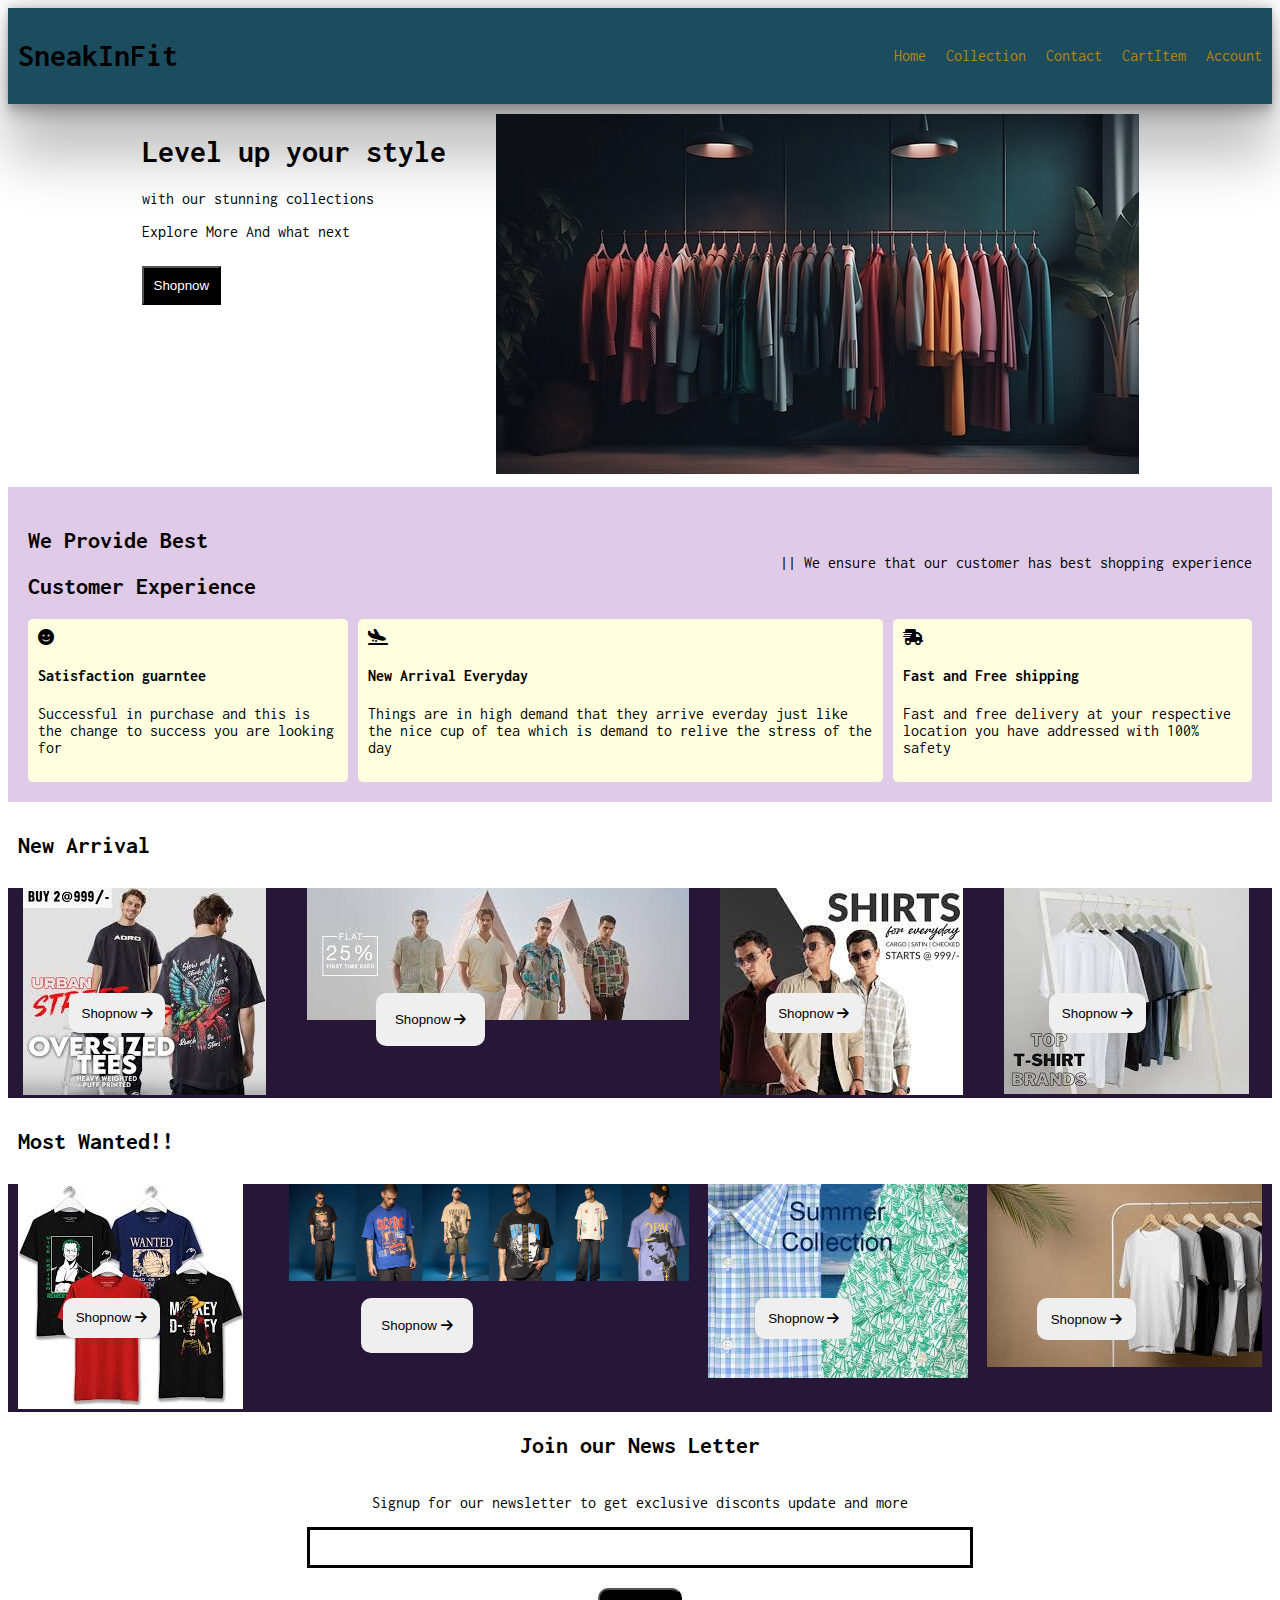
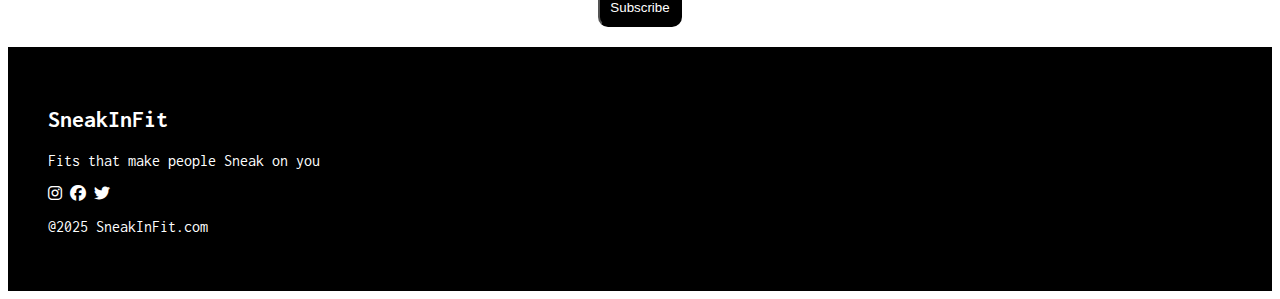
<file: index.html>
<!DOCTYPE html>
<html lang="en">
  <head>
    <meta charset="UTF-8" />
    <meta name="viewport" content="width=device-width, initial-scale=1.0" />
    <title>SneakInFit</title>
    <link rel="stylesheet" href="style.css" />
    <link rel="preconnect" href="https://fonts.googleapis.com" />
    <link rel="preconnect" href="https://fonts.gstatic.com" crossorigin />
    <link
      href="https://fonts.googleapis.com/css2?family=Inconsolata:wght@200..900&family=Poppins:ital,wght@0,100;0,200;0,300;0,400;0,500;0,600;0,700;0,800;0,900;1,100;1,200;1,300;1,400;1,500;1,600;1,700;1,800;1,900&family=Roboto+Condensed:ital,wght@0,100..900;1,100..900&family=Space+Mono:ital,wght@0,400;0,700;1,400;1,700&display=swap"
      rel="stylesheet"
    />
    <link
      rel="stylesheet"
      href="https://cdnjs.cloudflare.com/ajax/libs/font-awesome/6.7.2/css/all.min.css"
      integrity="sha512-Evv84Mr4kqVGRNSgIGL/F/aIDqQb7xQ2vcrdIwxfjThSH8CSR7PBEakCr51Ck+w+/U6swU2Im1vVX0SVk9ABhg=="
      crossorigin="anonymous"
      referrerpolicy="no-referrer"
    />
  </head>
  <body>
    
    <nav class="navbar">
        <h1>SneakInFit</h1>

        <div class="nav-links">
            <p class="nav-link"><a href="index.html">Home</a></p>
            <p class="nav-link"><a href="collection.html">Collection</a></p>
            <p class="nav-link"><a href="contact.html">Contact</a></p>
            <p class="nav-link"><a href="cart.html">CartItem</a></p>
            <p class="nav-link"><a href="profile.html">Account</a></p>


             </div>
            <div class="navbar-menu-toggle" onclick="shownavbar()">
            <i class="fa-solid fa-bars"></i>
            </div>
        </nav>

        <div class="side-navbar">
            <p style="text-align: right;" onclick="closenavbar()">
                <i class="fa-solid fa-xmark"></i>
                </p>
                <div class="side-nav-links">

                <p class="side-nav-link"><a href="index.html">Home</a></p>
            <p class="side-nav-link"><a href="collection.html">Collection</a></p>
            <p class="side-nav-link"><a href="contact.html">Contact</a></p>
            <p class="nav-link"><a href="cart.html">CartItem</a></p>
            <p class="nav-link"><a href="profile.html">Account</a></p>
            </div>
        </div>
        <!-- header -->
        <div class="header">
          <div>
            <h1>Level up your style</h1>
            <p>with our stunning collections</p>
            <p>Explore More And what next</p>
            <button class="header-button">Shopnow</button>
          </div>
          <div class="header-image">
            <img src="coll2.jpg" alt="">
          </div>
        </div>
        <!-- sevice -->
         <div class="service">
          <div class="service-container-1">
            <div>
              <h2>We Provide Best</h2>
              <h2>Customer Experience</h2>
            </div>
            <div>
              <p>|| We ensure that our customer has best shopping experience</p>
            </div>
          </div>
          <div class="service-container-2">
            <div>
              <i class="fa-solid fa-face-smile"></i>
              <h4>Satisfaction guarntee</h4>
              <p>Successful in purchase and this is the change to success you are looking for</p>
            </div>
            <div>
              <i class="fa-solid fa-plane-arrival"></i>
              <h4>New Arrival Everyday</h4>
              <p>Things are in high demand that they arrive everday just like the nice cup of tea which is demand to relive the stress of the day</p>
            </div>
            <div>
              <i class="fa-solid fa-truck-fast"></i>
              <h4>Fast and Free shipping</h4>
              <p>Fast and free delivery at your respective location you have addressed with 100% safety</p>
            </div>
          </div>
        </div>
        <div style="padding: 10px;"><h2>New Arrival</h2></div>
        <div class="new-arrival">
          <div class="new-arrival-container">
            <img src="new1.jpeg" alt="">
            <button>Shopnow <i class="fa-solid fa-arrow-right"></i></button>
          </div>
          <div class="new-arrival-container">
            <img src="new2.jpeg" alt="">
            <button>Shopnow <i class="fa-solid fa-arrow-right"></i></button>
          </div>
          <div class="new-arrival-container">
            <img src="3new.jpeg" alt="">
            <button>Shopnow <i class="fa-solid fa-arrow-right"></i></button>
          </div>
          <div class="new-arrival-container">
            <img src="4new.jpeg" alt="">
            <button>Shopnow <i class="fa-solid fa-arrow-right"></i></button>
          </div>

        </div>
        <div style="padding: 10px;"><h2>Most Wanted!!</h2></div>
        <div class="new-arrival">
          <div class="new-arrival-container">
            <img src="1most.jpeg" alt="">
            <button>Shopnow <i class="fa-solid fa-arrow-right"></i></button>
          </div>
          <div class="new-arrival-container">
            <img src="2most.webp" alt="" width="400px">
            <button>Shopnow <i class="fa-solid fa-arrow-right"></i></button>
          </div>
          <div class="new-arrival-container">
            <img src="3most.jpeg" alt="">
            <button>Shopnow <i class="fa-solid fa-arrow-right"></i></button>
          </div>
          <div class="new-arrival-container">
            <img src="coll3.jpeg" alt="">
            <button>Shopnow <i class="fa-solid fa-arrow-right"></i></button>
          </div>

        </div>
        <!-- News -->
         <div class="news">
          <h2>Join our News Letter</h2>
          <p>Signup for our newsletter to get exclusive disconts update and more</p>
          <div>
            <input type="text" class="search">
          </div>
          <div><button>Subscribe</button></div>
         </div>

         <!-- footerr -->
        <div class="footer">
        <div class="footer-container">
          <div class="footer-box-1">
            <h2 class="headingtext">SneakInFit</h2>
            <p>Fits that make people Sneak on you</p>
            <div class="footer-icon">
              <i class="fa-brands fa-instagram" style="color: white;"></i>
              <i class="fa-brands fa-facebook" style="color: white;"></i>
              <i class="fa-brands fa-twitter" style="color: white;"></i>
            </div>
          </div>
        </div>  
        <p>@2025 SneakInFit.com</p>
        </div>  
        <script src="script.js"></script>
  </body>
</html>
</file>
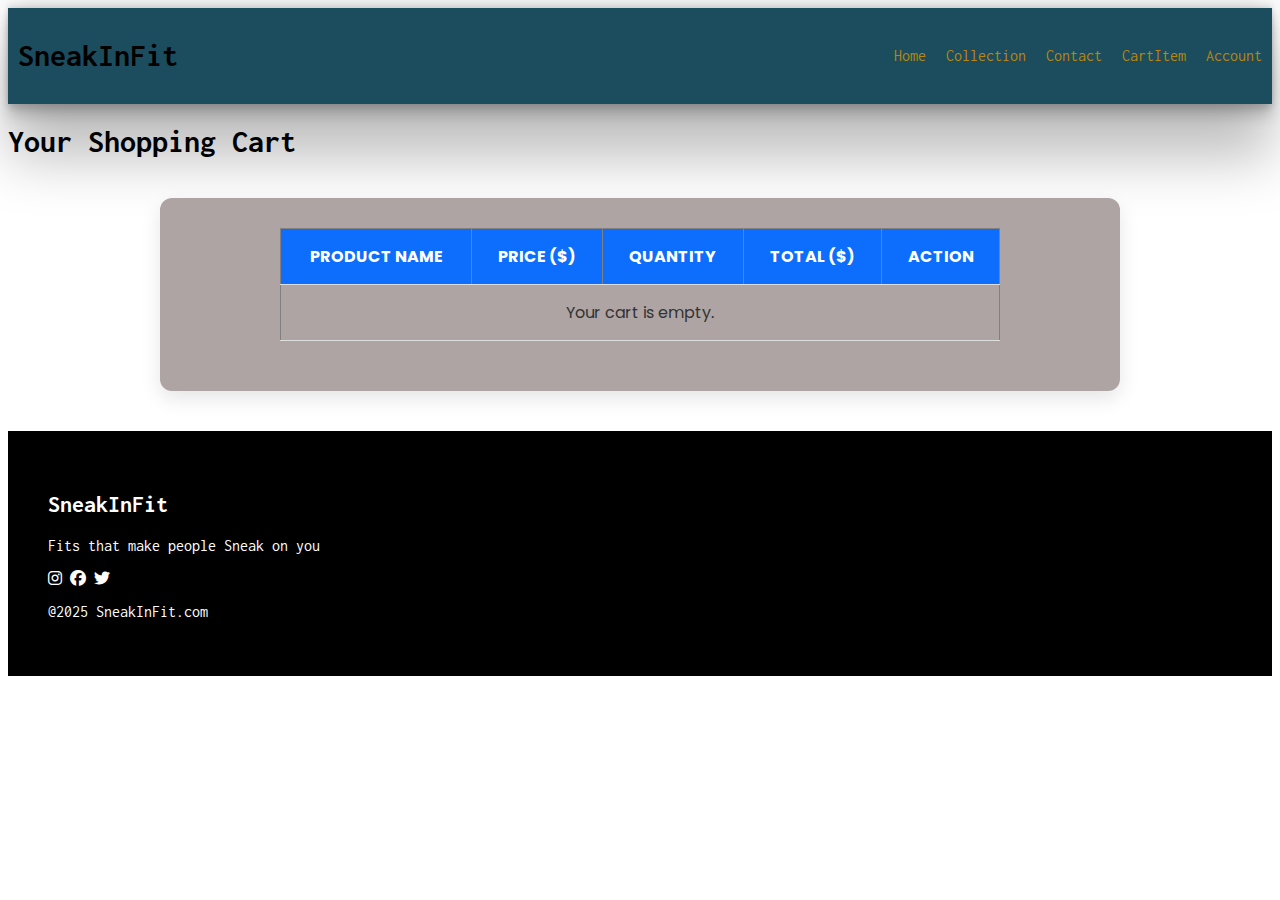
<file: cart.html>
<!DOCTYPE html>
<html lang="en">
  <head>
    <meta charset="UTF-8" />
    <meta name="viewport" content="width=device-width, initial-scale=1.0" />
    <title>Document</title>
    <link rel="stylesheet" href="style.css" />
    <link rel="preconnect" href="https://fonts.googleapis.com" />
    <link rel="preconnect" href="https://fonts.gstatic.com" crossorigin />
    <link
      href="https://fonts.googleapis.com/css2?family=Inconsolata:wght@200..900&family=Poppins:ital,wght@0,100;0,200;0,300;0,400;0,500;0,600;0,700;0,800;0,900;1,100;1,200;1,300;1,400;1,500;1,600;1,700;1,800;1,900&family=Roboto+Condensed:ital,wght@0,100..900;1,100..900&family=Space+Mono:ital,wght@0,400;0,700;1,400;1,700&display=swap"
      rel="stylesheet"
    />
    <link
      rel="stylesheet"
      href="https://cdnjs.cloudflare.com/ajax/libs/font-awesome/6.7.2/css/all.min.css"
      integrity="sha512-Evv84Mr4kqVGRNSgIGL/F/aIDqQb7xQ2vcrdIwxfjThSH8CSR7PBEakCr51Ck+w+/U6swU2Im1vVX0SVk9ABhg=="
      crossorigin="anonymous"
      referrerpolicy="no-referrer"
    />
  </head>
  <body>
    
    <nav class="navbar">
        <h1>SneakInFit</h1>

        <div class="nav-links">
           <p class="nav-link"><a href="index.html">Home</a></p>
            <p class="nav-link"><a href="collection.html">Collection</a></p>
            <p class="nav-link"><a href="contact.html">Contact</a></p>
            <p class="nav-link"><a href="cart.html">CartItem</a></p>
            <p class="nav-link"><a href="profile.html">Account</a></p>
             </div>
            <div class="navbar-menu-toggle" onclick="shownavbar()">
            <i class="fa-solid fa-bars"></i>
            </div>
        </nav>

        <div class="side-navbar">
            <p style="text-align: right;" onclick="closenavbar()">
                <i class="fa-solid fa-xmark"></i>
                </p>
                <div class="side-nav-links">
                    <p class="side-nav-link"><a href="index.html">Home</a></p>
            <p class="side-nav-link"><a href="collection.html">Collection</a></p>
            <p class="side-nav-link"><a href="contact.html">Contact</a></p>
            <p class="nav-link"><a href="cart.html">CartItem</a></p>
            <p class="nav-link"><a href="profile.html">Account</a></p>

                
            </div>
        </div>
        <h1>Your Shopping Cart</h1>

  <div class="cart-container">
    <table id="cart-table" border="1" style="width: 80%; margin: auto; border-collapse: collapse;">
      <thead>
        <tr>
          <th>Product Name</th>
          <th>Price ($)</th>
          <th>Quantity</th>
          <th>Total ($)</th>
          <th>Action</th>
        </tr>
      </thead>
      <tbody id="cart-items">
        <!-- Cart items will be injected here -->
      </tbody>
    </table>
    <div id="cart-total" style="text-align: right; margin-right: 10%;">
      <!-- Total price will be displayed here -->
       <p>Pay now</p>
    </div>
  </div>


  
            </div>
        </div>
         <!-- footerr -->
        <div class="footer">
        <div class="footer-container">
          <div class="footer-box-1">
            <h2 class="headingtext">SneakInFit</h2>
            <p>Fits that make people Sneak on you</p>
            <div class="footer-icon">
              <i class="fa-brands fa-instagram" style="color: white;"></i>
              <i class="fa-brands fa-facebook" style="color: white;"></i>
              <i class="fa-brands fa-twitter" style="color: white;"></i>
            </div>
          </div>
        </div>  
        <p>@2025 SneakInFit.com</p>
        </div>  
        <script src="collection.js"></script>
        <script src="cart.js"></script>
  </body>
</html>
</file>
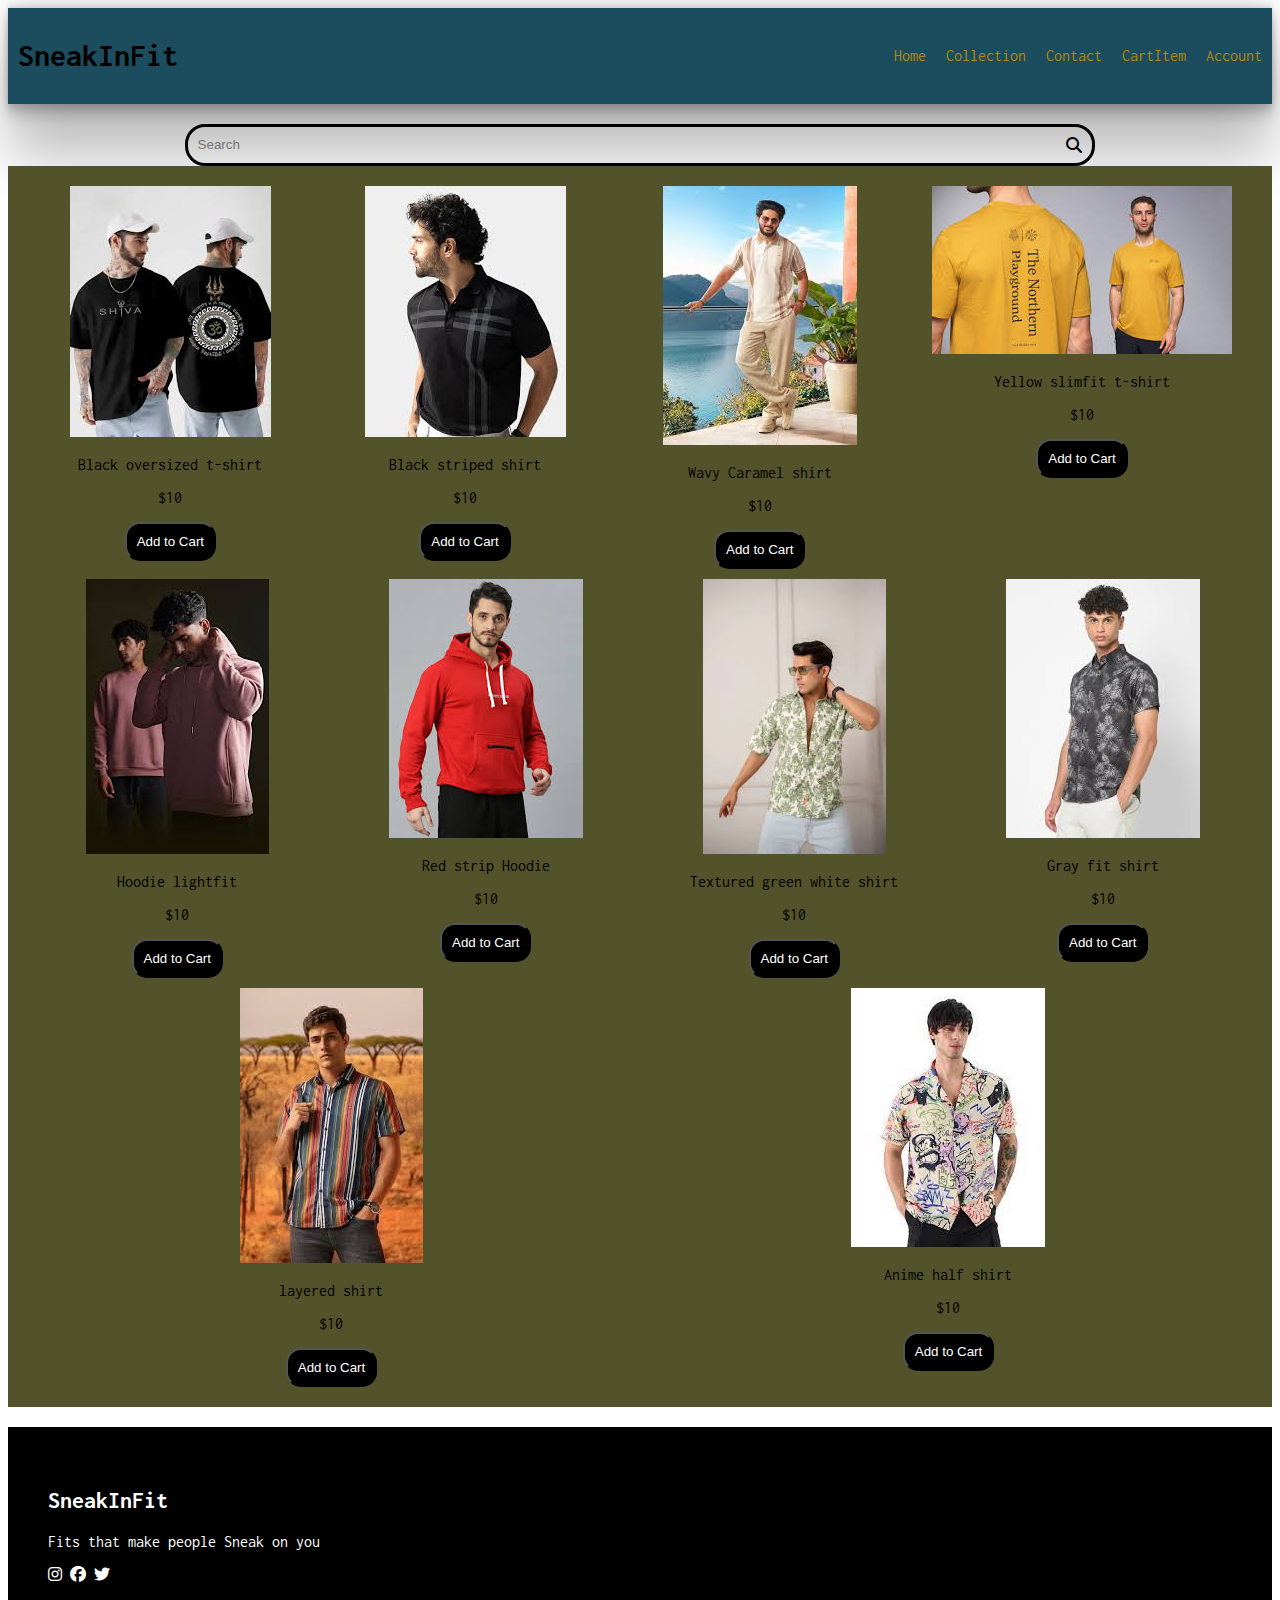
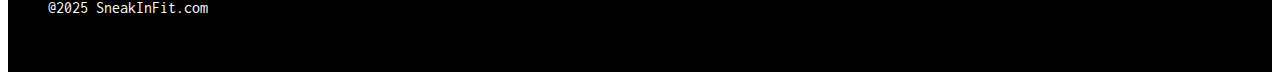
<file: collection.html>
<!DOCTYPE html>
<html lang="en">
  <head>
    <meta charset="UTF-8" />
    <meta name="viewport" content="width=device-width, initial-scale=1.0" />
    <title>Document</title>
    <link rel="stylesheet" href="style.css" />
    <link rel="preconnect" href="https://fonts.googleapis.com" />
    <link rel="preconnect" href="https://fonts.gstatic.com" crossorigin />
    <link
      href="https://fonts.googleapis.com/css2?family=Inconsolata:wght@200..900&family=Poppins:ital,wght@0,100;0,200;0,300;0,400;0,500;0,600;0,700;0,800;0,900;1,100;1,200;1,300;1,400;1,500;1,600;1,700;1,800;1,900&family=Roboto+Condensed:ital,wght@0,100..900;1,100..900&family=Space+Mono:ital,wght@0,400;0,700;1,400;1,700&display=swap"
      rel="stylesheet"
    />
    <link
      rel="stylesheet"
      href="https://cdnjs.cloudflare.com/ajax/libs/font-awesome/6.7.2/css/all.min.css"
      integrity="sha512-Evv84Mr4kqVGRNSgIGL/F/aIDqQb7xQ2vcrdIwxfjThSH8CSR7PBEakCr51Ck+w+/U6swU2Im1vVX0SVk9ABhg=="
      crossorigin="anonymous"
      referrerpolicy="no-referrer"
    />
  </head>
  <body>
    
    <nav class="navbar">
        <h1>SneakInFit</h1>

        <div class="nav-links">
            <p class="nav-link"><a href="index.html">Home</a></p>
            <p class="nav-link"><a href="collection.html">Collection</a></p>
            <p class="nav-link"><a href="contact.html">Contact</a></p>
            <p class="nav-link"><a href="cart.html">CartItem</a></p>
            <p class="nav-link"><a href="profile.html">Account</a></p>
             </div>
            <div class="navbar-menu-toggle" onclick="shownavbar()">
            <i class="fa-solid fa-bars"></i>
            </div>
        </nav>

        <div class="side-navbar">
            <p style="text-align: right;" onclick="closenavbar()">
                <i class="fa-solid fa-xmark"></i>
                </p>
                <div class="side-nav-links">

               <p class="side-nav-link"><a href="index.html">Home</a></p>
            <p class="side-nav-link"><a href="collection.html">Collection</a></p>
            <p class="side-nav-link"><a href="contact.html">Contact</a></p>
            <p class="nav-link"><a href="cart.html">CartItem</a></p>
            <p class="nav-link"><a href="profile.html">Account</a></p>
            </div>
        </div>
     <!-- product -->
      <div class="product-section">
        <form class="product-search">
            <input type="text" id="search" placeholder="Search">
            <i class="fa-solid fa-magnifying-glass"></i>
        </form>
        <div class="products" id="products">
          <div class="product-box">
            <img src="1col.jpeg" alt="">
            <p>Black oversized t-shirt</p>
            <p>$10</p>
            
    <button onclick="addToCart('Black oversized t-shirt', 10)">Add to Cart</button>
            </div>
            <div class="product-box">
            <img src="2col.jpeg" alt="">
            <p>Black striped shirt</p>
            <p>$10</p>
    <button onclick="addToCart('Black striped shirt', 10)">Add to Cart</button>
            </div>
            <div class="product-box">
            <img src="3col.jpeg" alt="">
            <p> Wavy Caramel shirt</p>
            <p>$10</p>
    <button onclick="addToCart('Wavy Caramel shirt', 10)">Add to Cart</button>
            </div>
            <div class="product-box">
            <img src="4col.jpeg" alt="">
            <p>Yellow slimfit t-shirt</p>
            <p>$10</p>
    <button onclick="addToCart('Yellow slimfit t-shirt', 10)">Add to Cart</button>
            </div>
            <div class="product-box">
            <img src="5col.jpeg" alt="">
            <p>Hoodie lightfit</p>
            <p>$10</p>
    <button onclick="addToCart('Hoodie lightfit', 10)">Add to Cart</button>
            </div>
            <div class="product-box">
            <img src="6col.jpeg" alt="">
            <p>Red strip Hoodie</p>
            <p>$10</p>
    <button onclick="addToCart('Red strip Hoodie', 10)">Add to Cart</button>
            </div>
            <div class="product-box">
            <img src="7col.jpeg" alt="">
            <p>Textured green white shirt</p>
            <p>$10</p>
    <button onclick="addToCart('Textured green white shirt', 10)">Add to Cart</button>
            </div>
            <div class="product-box">
            <img src="8col.jpeg" alt="">
            <p>Gray fit shirt</p>
            <p>$10</p>
    <button onclick="addToCart('Gray fit shirt', 10)">Add to Cart</button>
            </div>
            <div class="product-box">
            <img src="9col.jpeg" alt="">
            <p>layered shirt</p>
            <p>$10</p>
    <button onclick="addToCart('layered shirt', 10)">Add to Cart</button>
            </div>
            <div class="product-box">
            <img src="10col.jpeg" alt="">
            <p>Anime half shirt</p>
            <p>$10</p>
    <button onclick="addToCart('Anime half shirt', 10)">Add to Cart</button>
            </div>
      </div>

         <!-- footerr -->
        <div class="footer">
        <div class="footer-container">
          <div class="footer-box-1">
            <h2 class="headingtext">SneakInFit</h2>
            <p>Fits that make people Sneak on you</p>
            <div class="footer-icon">
              <i class="fa-brands fa-instagram" style="color: white;"></i>
              <i class="fa-brands fa-facebook" style="color: white;"></i>
              <i class="fa-brands fa-twitter" style="color: white;"></i>
            </div>
          </div>
        </div>  
        <p>@2025 SneakInFit.com</p>
        </div>  
        <script src="collection.js"></script>
  </body>
</html>
</file>
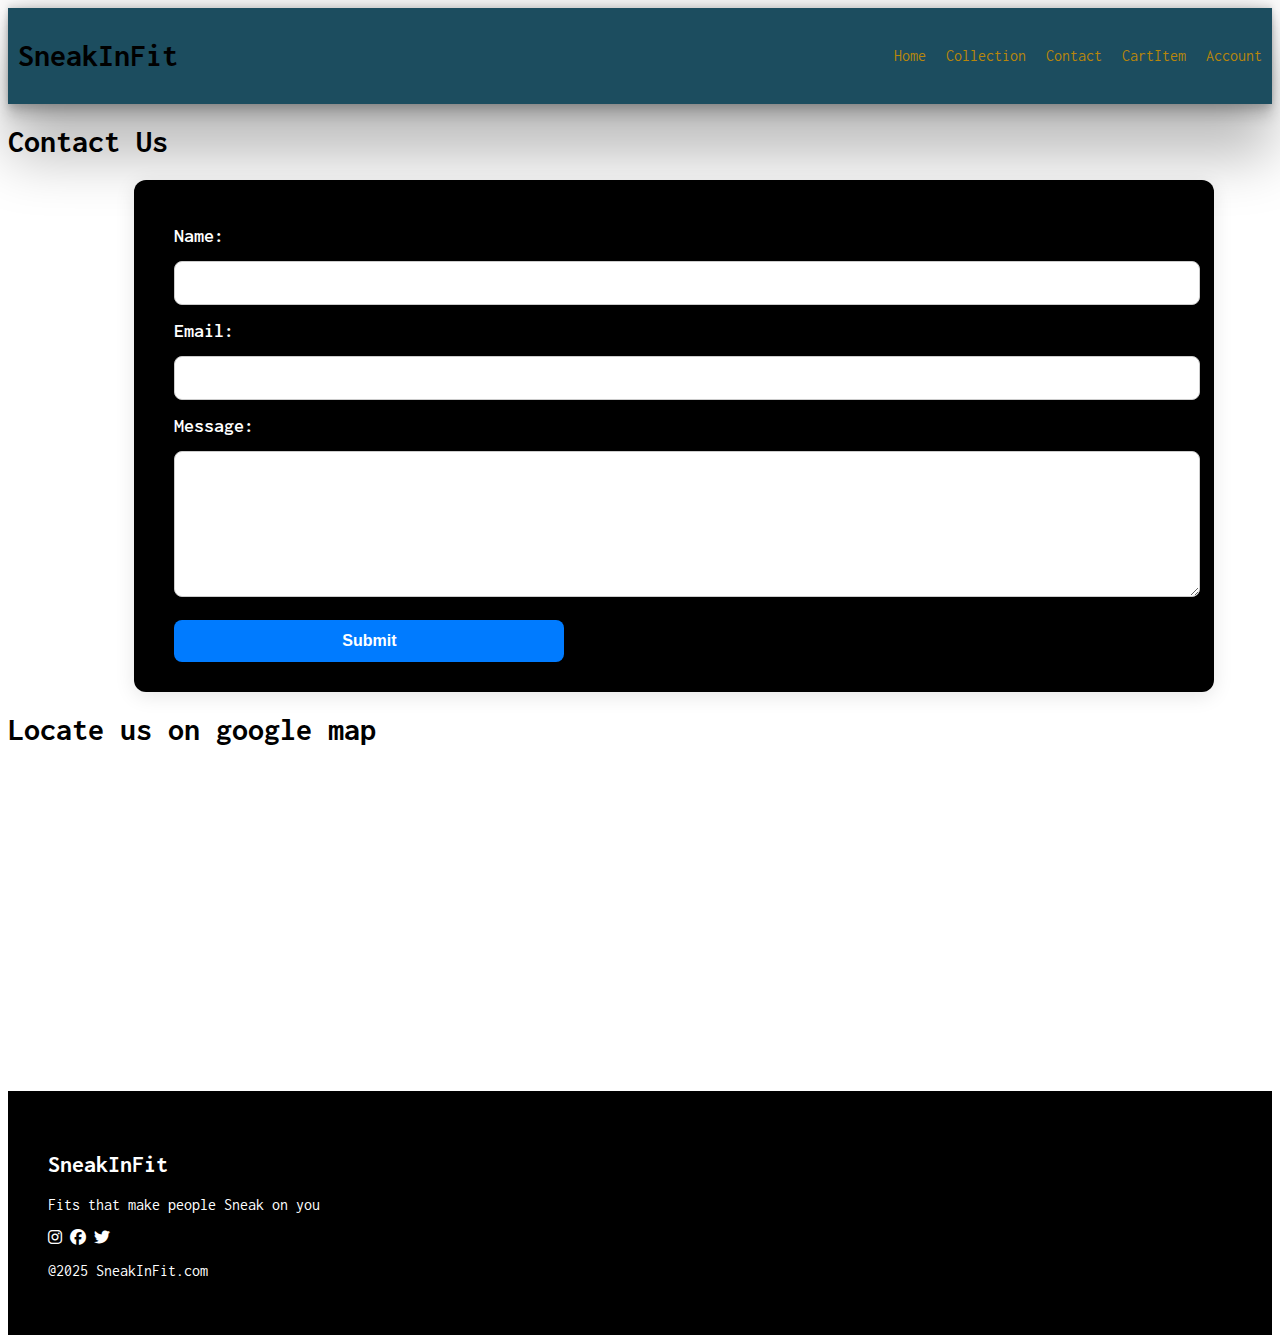
<file: contact.html>
<!DOCTYPE html>
<html lang="en">
  <head>
    <meta charset="UTF-8" />
    <meta name="viewport" content="width=device-width, initial-scale=1.0" />
    <title>Document</title>
    <link rel="stylesheet" href="style.css" />
    <link rel="preconnect" href="https://fonts.googleapis.com" />
    <link rel="preconnect" href="https://fonts.gstatic.com" crossorigin />
    <link
      href="https://fonts.googleapis.com/css2?family=Inconsolata:wght@200..900&family=Poppins:ital,wght@0,100;0,200;0,300;0,400;0,500;0,600;0,700;0,800;0,900;1,100;1,200;1,300;1,400;1,500;1,600;1,700;1,800;1,900&family=Roboto+Condensed:ital,wght@0,100..900;1,100..900&family=Space+Mono:ital,wght@0,400;0,700;1,400;1,700&display=swap"
      rel="stylesheet"
    />
    <link
      rel="stylesheet"
      href="https://cdnjs.cloudflare.com/ajax/libs/font-awesome/6.7.2/css/all.min.css"
      integrity="sha512-Evv84Mr4kqVGRNSgIGL/F/aIDqQb7xQ2vcrdIwxfjThSH8CSR7PBEakCr51Ck+w+/U6swU2Im1vVX0SVk9ABhg=="
      crossorigin="anonymous"
      referrerpolicy="no-referrer"
    />
  </head>
  <body>
    
    <nav class="navbar">
        <h1>SneakInFit</h1>

        <div class="nav-links">
           <p class="nav-link"><a href="index.html">Home</a></p>
            <p class="nav-link"><a href="collection.html">Collection</a></p>
            <p class="nav-link"><a href="contact.html">Contact</a></p>
            <p class="nav-link"><a href="cart.html">CartItem</a></p>
            <p class="nav-link"><a href="profile.html">Account</a></p>
             </div>
            <div class="navbar-menu-toggle" onclick="shownavbar()">
            <i class="fa-solid fa-bars"></i>
            </div>
        </nav>

        <div class="side-navbar">
            <p style="text-align: right;" onclick="closenavbar()">
                <i class="fa-solid fa-xmark"></i>
                </p>
                <div class="side-nav-links">
                    <p class="side-nav-link"><a href="index.html">Home</a></p>
            <p class="side-nav-link"><a href="collection.html">Collection</a></p>
            <p class="side-nav-link"><a href="contact.html">Contact</a></p>
            <p class="nav-link"><a href="cart.html">CartItem</a></p>
            <p class="nav-link"><a href="profile.html">Account</a></p>
                
            </div>
        </div>
        <h1>Contact Us</h1>

  <div class="contact-container">
    <form action="#" method="post">
      <label for="name">Name:</label>
      <input type="text" id="name" name="name" required>

      <label for="email">Email:</label>
      <input type="email" id="email" name="email" required>

      <label for="message">Message:</label>
      <textarea id="message" name="message" required></textarea>

      <button type="submit">Submit</button>
    </form>
    
  </div>
  <div class="map" width="100%">
    <h1>Locate us on google map</h1>
      <iframe src="https://www.google.com/maps/embed?pb=!1m18!1m12!1m3!1d3021.984624837686!2d-73.83626211499309!3d40.76236289760712!2m3!1f0!2f0!3f0!3m2!1i1024!2i768!4f13.1!3m3!1m2!1s0x89c2600feab8eaf3%3A0x4a24aa051149d696!2s123%20Main%20St%20%234b%2C%20Queens%2C%20NY%2010001%2C%20USA!5e0!3m2!1sen!2sin!4v1750784892694!5m2!1sen!2sin" width="100%" height="300" style="border:0;" allowfullscreen="" loading="lazy" referrerpolicy="no-referrer-when-downgrade"></iframe>
    </div>
         <!-- footerr -->
        <div class="footer">
        <div class="footer-container">
          <div class="footer-box-1">
            <h2 class="headingtext">SneakInFit</h2>
            <p>Fits that make people Sneak on you</p>
            <div class="footer-icon">
              <i class="fa-brands fa-instagram" style="color: white;"></i>
              <i class="fa-brands fa-facebook" style="color: white;"></i>
              <i class="fa-brands fa-twitter" style="color: white;"></i>
            </div>
          </div>
        </div>  
        <p>@2025 SneakInFit.com</p>
        </div>  
        <script src="collection.js"></script>
  </body>
</html>
</file>
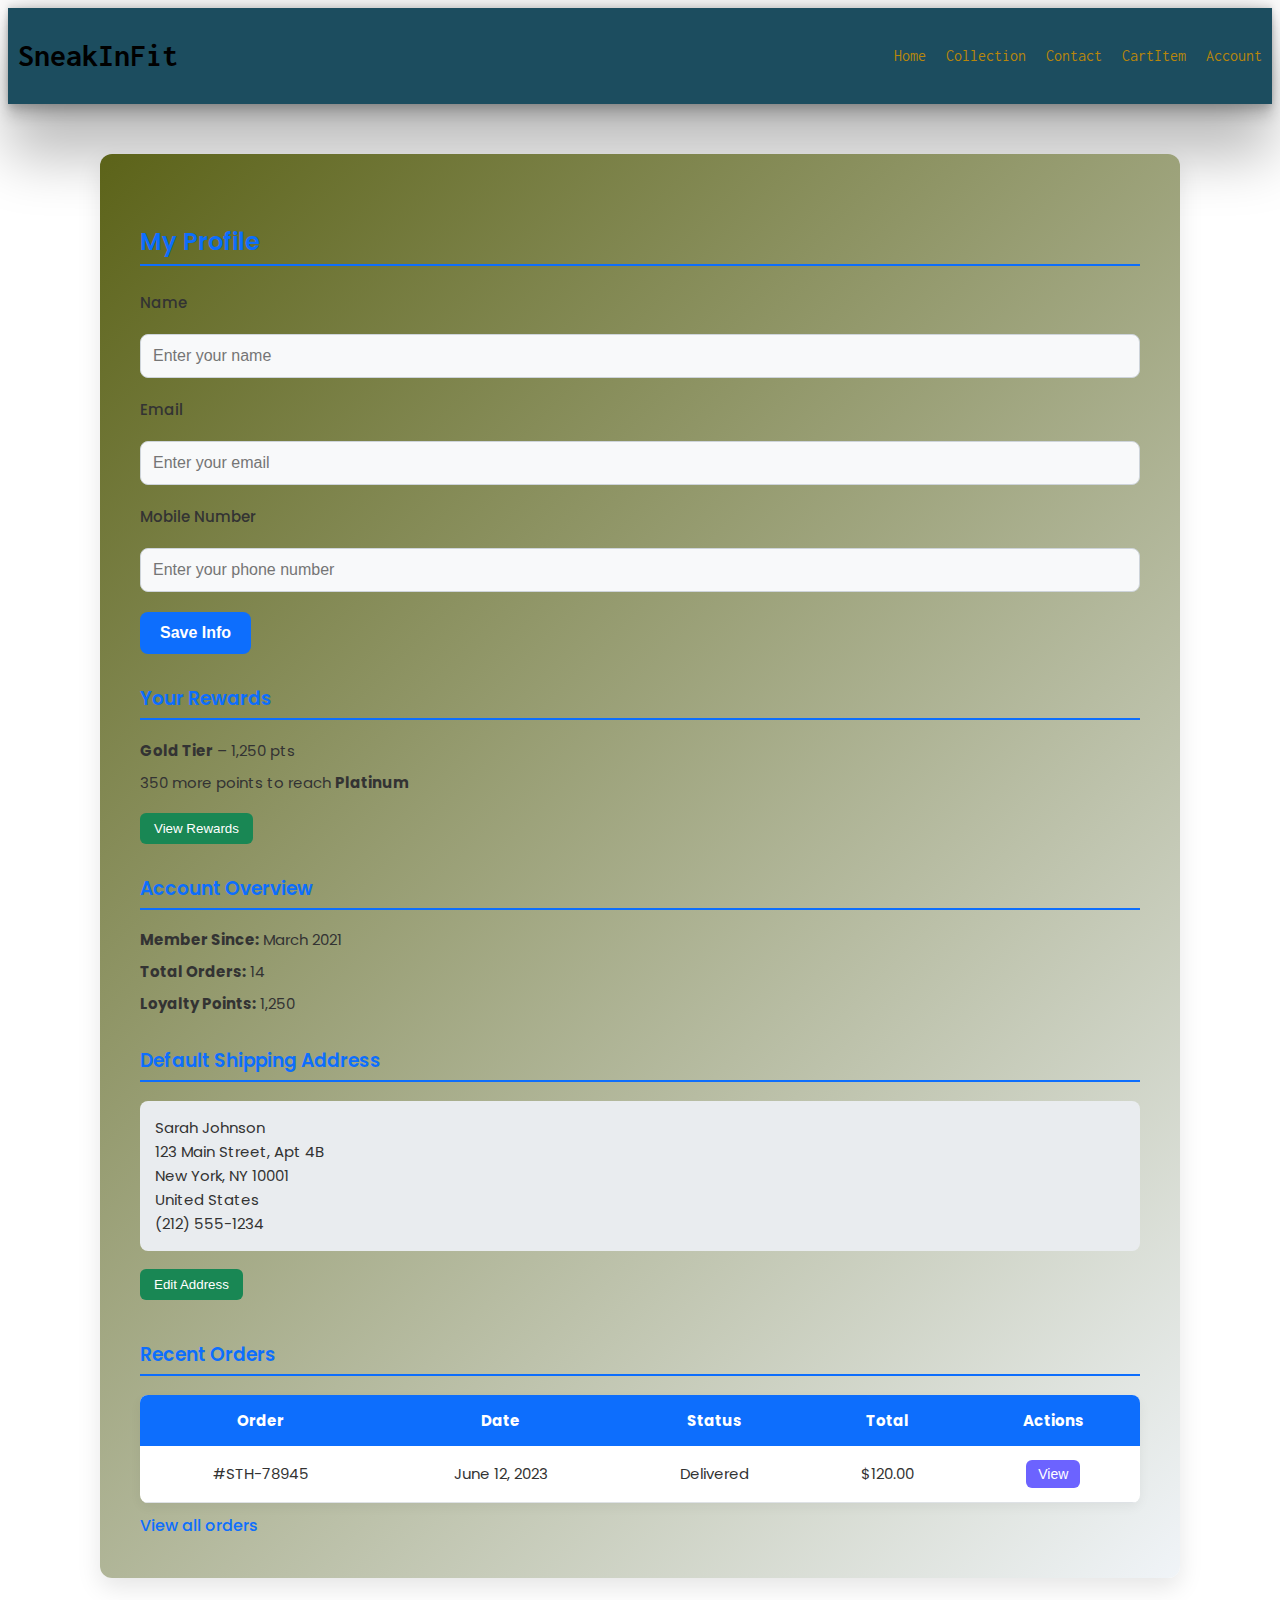
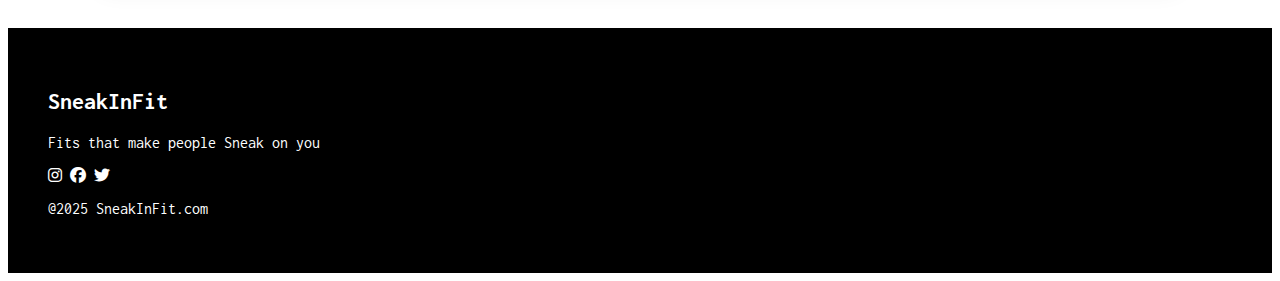
<file: profile.html>
<!DOCTYPE html>
<html lang="en">
  <head>
    <meta charset="UTF-8" />
    <meta name="viewport" content="width=device-width, initial-scale=1.0" />
    <title>Document</title>
    <link rel="stylesheet" href="style.css" />
    <link rel="preconnect" href="https://fonts.googleapis.com" />
    <link rel="preconnect" href="https://fonts.gstatic.com" crossorigin />
    <link
      href="https://fonts.googleapis.com/css2?family=Inconsolata:wght@200..900&family=Poppins:ital,wght@0,100;0,200;0,300;0,400;0,500;0,600;0,700;0,800;0,900;1,100;1,200;1,300;1,400;1,500;1,600;1,700;1,800;1,900&family=Roboto+Condensed:ital,wght@0,100..900;1,100..900&family=Space+Mono:ital,wght@0,400;0,700;1,400;1,700&display=swap"
      rel="stylesheet"
    />
    <link
      rel="stylesheet"
      href="https://cdnjs.cloudflare.com/ajax/libs/font-awesome/6.7.2/css/all.min.css"
      integrity="sha512-Evv84Mr4kqVGRNSgIGL/F/aIDqQb7xQ2vcrdIwxfjThSH8CSR7PBEakCr51Ck+w+/U6swU2Im1vVX0SVk9ABhg=="
      crossorigin="anonymous"
      referrerpolicy="no-referrer"
    />
  </head>
  <body>
    
    <nav class="navbar">
        <h1>SneakInFit</h1>

        <div class="nav-links">
           <p class="nav-link"><a href="index.html">Home</a></p>
            <p class="nav-link"><a href="collection.html">Collection</a></p>
            <p class="nav-link"><a href="contact.html">Contact</a></p>
            <p class="nav-link"><a href="cart.html">CartItem</a></p>
            <p class="nav-link"><a href="profile.html">Account</a></p>
             </div>
            <div class="navbar-menu-toggle" onclick="shownavbar()">
            <i class="fa-solid fa-bars"></i>
            </div>
        </nav>

        <div class="side-navbar">
            <p style="text-align: right;" onclick="closenavbar()">
                <i class="fa-solid fa-xmark"></i>
                </p>
                <div class="side-nav-links">
                   <p class="side-nav-link"><a href="index.html">Home</a></p>
            <p class="side-nav-link"><a href="collection.html">Collection</a></p>
            <p class="side-nav-link"><a href="contact.html">Contact</a></p>
            <p class="nav-link"><a href="cart.html">CartItem</a></p>
            <p class="nav-link"><a href="profile.html">Account</a></p>
                
            </div>
        </div>
        <div class="profile-container">
    <h2>My Profile</h2>

    <!-- Personal Info Form -->
    <form class="profile-form">
      <label for="name">Name</label>
      <input type="text" id="name" placeholder="Enter your name" required />

      <label for="email">Email</label>
      <input type="email" id="email" placeholder="Enter your email" required />

      <label for="phone">Mobile Number</label>
      <input type="tel" id="phone" placeholder="Enter your phone number" required />

      <button type="submit">Save Info</button>
    </form>

    <!-- Rewards and Account Overview -->
    <div class="account-section">
      <h3>Your Rewards</h3>
      <p><strong>Gold Tier</strong> – 1,250 pts</p>
      <p>350 more points to reach <strong>Platinum</strong></p>
      <button class="view-rewards">View Rewards</button>

      <h3>Account Overview</h3>
      <p><strong>Member Since:</strong> March 2021</p>
      <p><strong>Total Orders:</strong> 14</p>
      <p><strong>Loyalty Points:</strong> 1,250</p>
    </div>

    <!-- Default Address -->
    <div class="address-section">
      <h3>Default Shipping Address</h3>
      <address>
        Sarah Johnson<br/>
        123 Main Street, Apt 4B<br/>
        New York, NY 10001<br/>
        United States<br/>
        (212) 555-1234
      </address>
      <button class="edit-address">Edit Address</button>
    </div>

    <!-- Recent Orders -->
    <div class="orders-section">
      <h3>Recent Orders</h3>
      <table class="orders-table">
        <thead>
          <tr>
            <th>Order</th>
            <th>Date</th>
            <th>Status</th>
            <th>Total</th>
            <th>Actions</th>
          </tr>
        </thead>
        <tbody>
          <tr>
            <td>#STH-78945</td>
            <td>June 12, 2023</td>
            <td>Delivered</td>
            <td>$120.00</td>
            <td><button class="view-btn">View</button></td>
          </tr>
        </tbody>
      </table>
      <a href="#">View all orders</a>
    </div>
  </div>

         <!-- footerr -->
        <div class="footer">
        <div class="footer-container">
          <div class="footer-box-1">
            <h2 class="headingtext">SneakInFit</h2>
            <p>Fits that make people Sneak on you</p>
            <div class="footer-icon">
              <i class="fa-brands fa-instagram" style="color: white;"></i>
              <i class="fa-brands fa-facebook" style="color: white;"></i>
              <i class="fa-brands fa-twitter" style="color: white;"></i>
            </div>
          </div>
        </div>  
        <p>@2025 SneakInFit.com</p>
        </div>  
        <script src="collection.js"></script>
  </body>
</html>
</file>
<file: style.css>
*{
    margin: o;
    padding: 0;

}
body{
    font-family: "Inconsolata", monospace;
    background-color: white;
}
.navbar{
    display: flex;
    justify-content: space-between;
    align-items: center;
    padding: 10px;
    background-color: rgb(28, 77, 95);
    box-shadow: rgba(0, 0, 0, 0.25) 0px 54px 55px, rgba(0, 0, 0, 0.12) 0px -12px 30px, rgba(0, 0, 0, 0.12) 0px 4px 6px, rgba(0, 0, 0, 0.17) 0px 12px 13px, rgba(0, 0, 0, 0.09) 0px -3px 5px;;
}
.nav-links{
    display: flex;
    column-gap: 20px;
}
.nav-links a{
    text-decoration: none;
    color: darkgoldenrod;
}
.nav-links a:hover{
    text-decoration:underline;
    color: darkgoldenrod;
}
.navbar-menu-toggle{
    display: none;
}
@media screen and (max-width:900px){
    .navbar-menu-toggle{
        display: block;
    }
    .nav-links{
        display: none;

    }
    .header-image{
        display: none;
    }
    .service-container-1{
        display:none;
    }
    .service-container-2{
        flex-direction: column;
    }
}
.side-navbar{
    background-color: darkgoldenrod;
    color:white;
    top: 0;
    left: -60%;
    width: 50%;
    height: 100%;
    position: fixed;
    padding: 20px;
    transition: 2s
    


}
.side-nav-links a{
    text-decoration:none;
    
    color: white;

}
.side-nav-link{
    margin-bottom: 40px;

}
.side-nav-links a:hover{
    text-decoration: underline;
    
}
/*header*/
.header{
    display: flex;
    justify-content: center;
    gap: 50px;
    background-color:transparent;
    padding: 10px;
}

.header-button{
    padding: 10px;
    margin-top: 10px;
    background-color: black;
    color: white;
    cursor: pointer;
}
/*service*/
.service{
    padding: 20px;
    background-color: rgb(223, 202, 232);
}
.service-container-1{
    display: flex;
    justify-content: space-between;
    align-items: center;
}
.service-container-2{
    display: flex;
    justify-content: center;
    align-items: center;
    gap: 10px;
}
.service-container-2 div{
    background-color: lightyellow;
    border-radius: 5px;
    padding: 10px;

}
/*newarrival*/
.new-arrival{
    display: flex;
    justify-content: space-around;
    flex-wrap: wrap;
    background-color: #261738;
}
.new-arrival-container{
    position: relative;
    flex-basis: 20%;
}
.new-arrival button{
    padding: 5%;
    color: black;
    position: absolute;
    top: 50%;
    left: 18%;
    border-radius: 10px;
    border: none;

}
/*news section*/
.news{
    display: flex;
    flex-direction: column;
    align-items: center;
}
.news input{
    padding: 10px;
    width: 50dvw;
    margin-bottom: 10px;
    border: solid black 3px;
}
.news button{
    margin-top: 10px;
    background-color: black;
    color: white;
    padding: 10px;
    border-radius: 10px;
}
/*footer*/
.footer{
    margin-top: 20px;
    padding:40px;
    background-color: black;
    color: white;
    border: none;
}
/*collectio*/
.product-section{
    margin-top: 20px;
    ;
}
.product-search{
    width: 70%;
    border: solid black 3px;
    border-radius: 20px;
    display: flex;
    justify-content: space-between;
    align-items: center;
    padding: 10px;
    margin: auto;
}
.product-search input{
    border: none;
    background-color: transparent;
    width: 100%;
}
.product-search input:focus{
    outline: none;
}
.products{
    padding: 20px;
    display:flex;
    justify-content: space-around;
    gap: 10px;
    flex-wrap: wrap;
    background-color: #52522b;
}
.product-box{
    text-align: center;
    flex-basis: 20%;
}
.product-box image{
    border-radius: 20px;
}
.product-box button{
    border-radius: 15px;
    padding: 10px;
    background-color: black;
    color: white;
}
/*container*/
.contact-container {
      background: #ffffff;
      box-shadow: 0 4px 20px rgba(0, 0, 0, 0.1);
      border-radius: 12px;
      padding: 30px 40px;
      width: 100%;
      max-width: 1000px;
      background-color: black;
      color: white;
      margin-left: 10%;
    }

    .contact-container label {
      display: block;
      margin: 15px 0 5px;
      font-weight: 600;
      font-size: 20px;
    }

    .contact-container input,
    .contact-container textarea {
        margin-top: 10px;
      width: 100%;
      padding: 12px;
      border-radius: 8px;
      border: 1px solid #ccc;
      font-size: 1rem;
      transition: border 0.3s;
    }

    .contact-container input:focus,
    .contact-container textarea:focus {
      border-color: #007bff;
      outline: none;
    }

    .contact-container textarea {
      resize: vertical;
      height: 120px;
    }

    .contact-container button {
      margin-top: 20px;
      width: 39%;
      padding: 12px;
      background-color: #007bff;
      border: none;
      color: white;
      font-size: 1rem;
      font-weight: 600;
      border-radius: 8px;
      cursor: pointer;
      transition: background-color 0.3s;
    }

    .contact-container button:hover {
      background-color: #0056b3;
    }
    /*cart*/
    /* Cart container styling */
.cart-container {
  max-width: 900px;
  margin: 40px auto;
  background: #aea4a4;
  padding: 30px;
  border-radius: 12px;
  box-shadow: 0 8px 20px rgba(0, 0, 0, 0.1);
  font-family: 'Poppins', sans-serif;

}

/* Cart table styling */
#cart-table {
  width: 100%;
  border-collapse: collapse;
  font-size: 16px;
  color: #333;
}

#cart-table thead {
  background-color: #0d6efd; /* Bootstrap blue */
  color: #fff;
  text-transform: uppercase;
  font-weight: 600;
}

#cart-table th,
#cart-table td {
  padding: 15px 20px;
  text-align: center;
  border-bottom: 1px solid #ddd;
}

#cart-table tbody tr:hover {
  background-color: #f9f9f9;
  transition: background-color 0.3s ease;
}

/* Quantity input styling */
.qty-input {
  width: 60px;
  padding: 6px 10px;
  border: 1px solid #ccc;
  border-radius: 6px;
  text-align: center;
  font-size: 16px;
  outline-color: #0d6efd;
  transition: border-color 0.3s ease;
}

.qty-input:focus {
  border-color: #0d6efd;
}

/* Remove button styling */
.remove-btn {
  background-color: #dc3545; /* Bootstrap red */
  color: white;
  border: none;
  padding: 8px 14px;
  border-radius: 6px;
  cursor: pointer;
  font-weight: 600;
  transition: background-color 0.3s ease;
}

.remove-btn:hover {
  background-color: #b02a37;
}

/* Cart total styling */
#cart-total {
  margin-top: 20px;
  font-size: 20px;
  font-weight: 700;
  color: #0d6efd;
  text-align: right;
}

/* Responsive tweaks */
@media screen and (max-width: 600px) {
  .cart-container {
    padding: 20px 15px;
  }

  #cart-table th, #cart-table td {
    padding: 10px 8px;
    font-size: 14px;
  }

  .qty-input {
    width: 50px;
    font-size: 14px;
  }

  .remove-btn {
    padding: 6px 10px;
    font-size: 14px;
  }
}

/*profile*/
/* Profile Container */
.profile-container {
  max-width: 1000px;
  margin: 50px auto;
  padding: 40px;
  background: linear-gradient(135deg, #5c6319, #f0f4f8);
  border-radius: 12px;
  font-family: 'Poppins', sans-serif;
  box-shadow: 0 10px 25px rgba(0, 0, 0, 0.1);
  color: #333;
  
}

/* Section Headers */
.profile-container h2,
.profile-container h3 {
  color: #0d6efd;
  font-weight: 600;
  border-bottom: 2px solid #0d6efd;
  padding-bottom: 5px;
  margin-top: 30px;
}

/* --- FORM STYLING --- */
.profile-form {
  margin-top: 25px;
  display: grid;
  grid-template-columns: 1fr;
  gap: 20px;
}

.profile-form label {
  font-weight: 500;
  font-size: 15px;
}

.profile-form input {
  padding: 12px;
  border: 1px solid #ced4da;
  border-radius: 8px;
  background-color: #f8f9fa;
  font-size: 16px;
  transition: all 0.3s ease-in-out;
}

.profile-form input:focus {
  border-color: #0d6efd;
  outline: none;
  background-color: #fff;
}

.profile-form button {
  padding: 12px 20px;
  background: #0d6efd;
  color: white;
  border: none;
  border-radius: 8px;
  font-size: 16px;
  font-weight: bold;
  cursor: pointer;
  width: fit-content;
  transition: background 0.3s;
}

.profile-form button:hover {
  background: #084bcb;
}

/* --- ACCOUNT / REWARDS / ADDRESS SECTIONS --- */
.account-section p,
.address-section address {
  font-size: 15px;
  margin: 8px 0;
  line-height: 1.6;
}

button.view-rewards,
button.edit-address {
  background-color: #198754;
  color: #fff;
  padding: 8px 14px;
  border: none;
  border-radius: 6px;
  margin-top: 10px;
  font-weight: 500;
  cursor: pointer;
  transition: background 0.3s ease-in-out;
}

button.view-rewards:hover,
button.edit-address:hover {
  background-color: #146c43;
}

/* Address block */
address {
  font-style: normal;
  background: #e9ecef;
  padding: 15px;
  border-radius: 8px;
  margin-top: 10px;
}

/* --- ORDERS SECTION --- */
.orders-section {
  margin-top: 40px;
}

.orders-table {
  width: 100%;
  border-collapse: collapse;
  margin-top: 15px;
  font-size: 15px;
  background: white;
  border-radius: 8px;
  overflow: hidden;
  box-shadow: 0 4px 12px rgba(0, 0, 0, 0.05);
}

.orders-table th {
  background-color: #0d6efd;
  color: white;
  padding: 14px;
  text-align: center;
}

.orders-table td {
  padding: 14px;
  text-align: center;
  border-bottom: 1px solid #dee2e6;
}

.orders-table tr:hover {
  background-color: #f1f3f5;
}

.view-btn {
  padding: 6px 12px;
  background: #6c63ff;
  color: white;
  border: none;
  border-radius: 6px;
  cursor: pointer;
  font-size: 14px;
}

.view-btn:hover {
  background: #554ae0;
}

.orders-section a {
  display: inline-block;
  margin-top: 10px;
  color: #0d6efd;
  text-decoration: none;
  font-weight: 500;
}

.orders-section a:hover {
  text-decoration: underline;
}

/* Responsive Styling */
@media (max-width: 768px) {
  .profile-container {
    padding: 20px;
  }

  .profile-form {
    grid-template-columns: 1fr;
  }

  .orders-table th,
  .orders-table td {
    font-size: 14px;
    padding: 10px;
  }

  .profile-form input,
  .profile-form button {
    font-size: 15px;
  }
}
</file>
